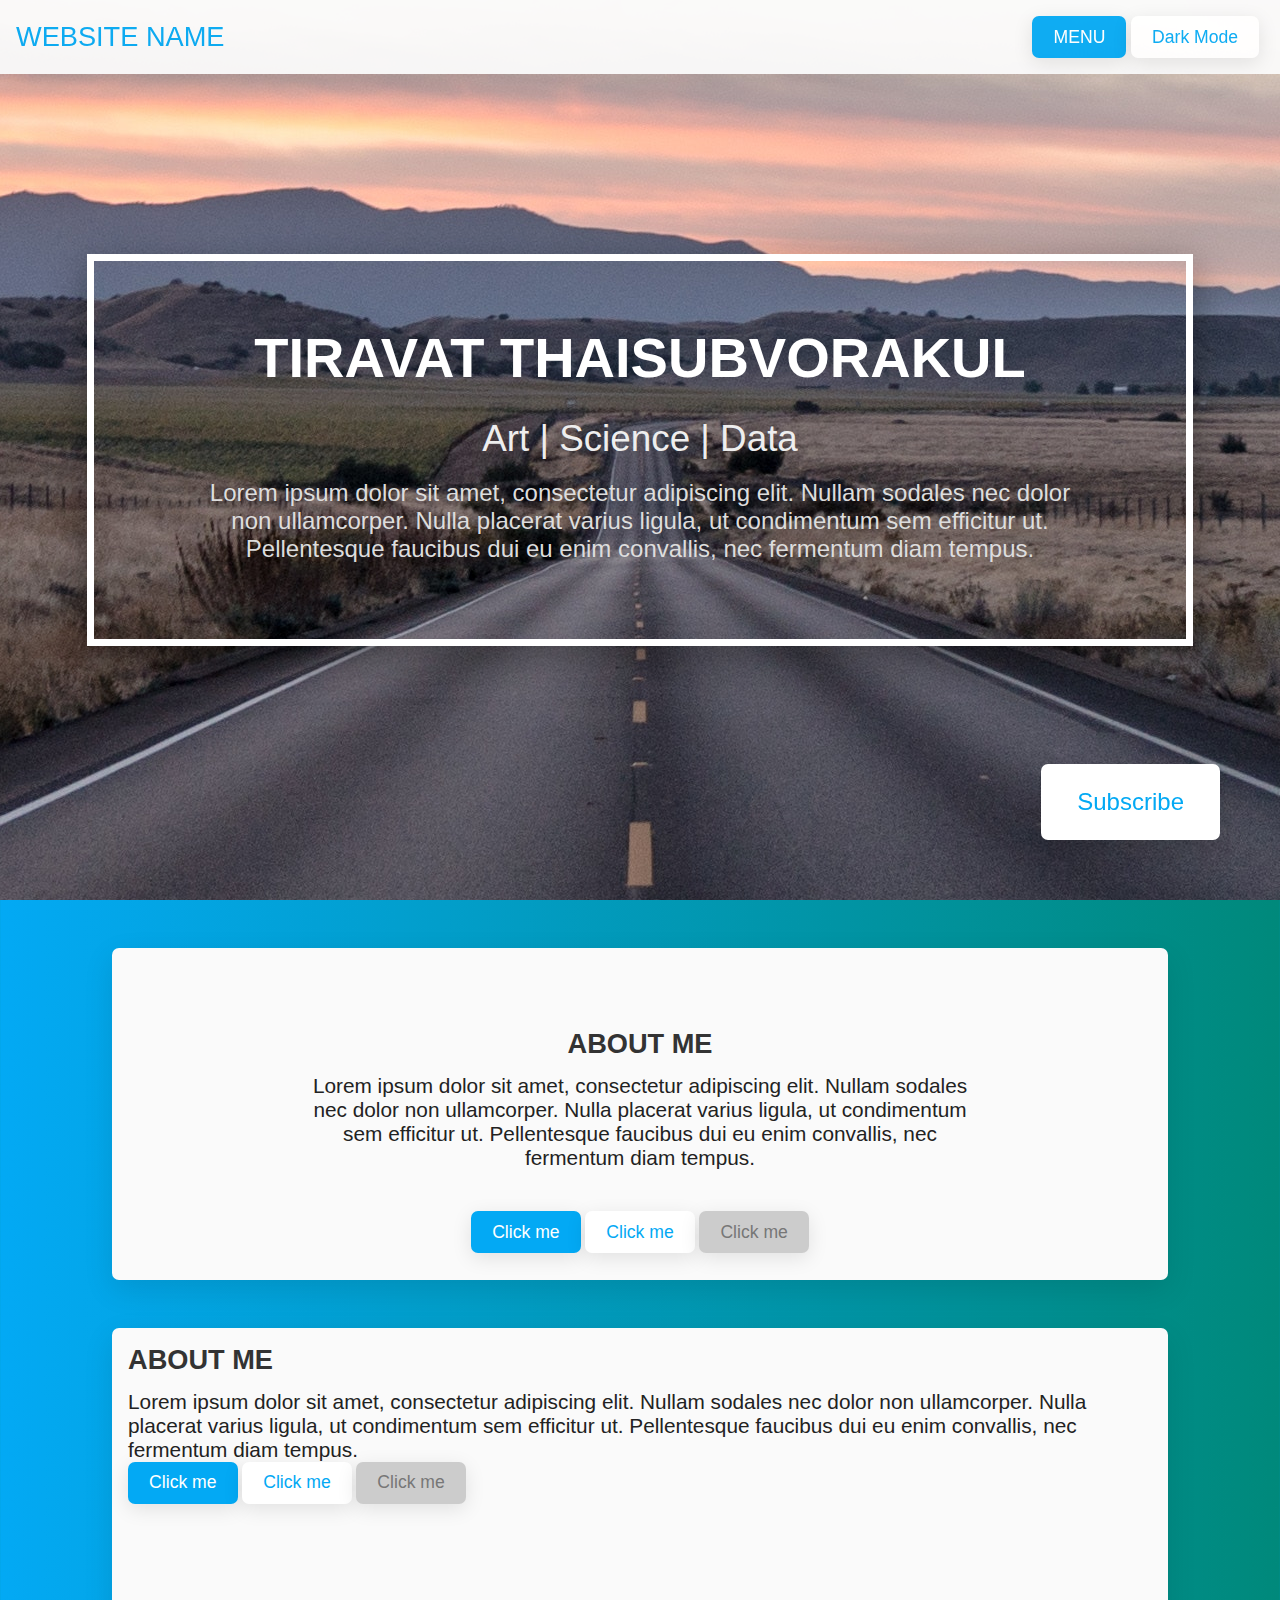
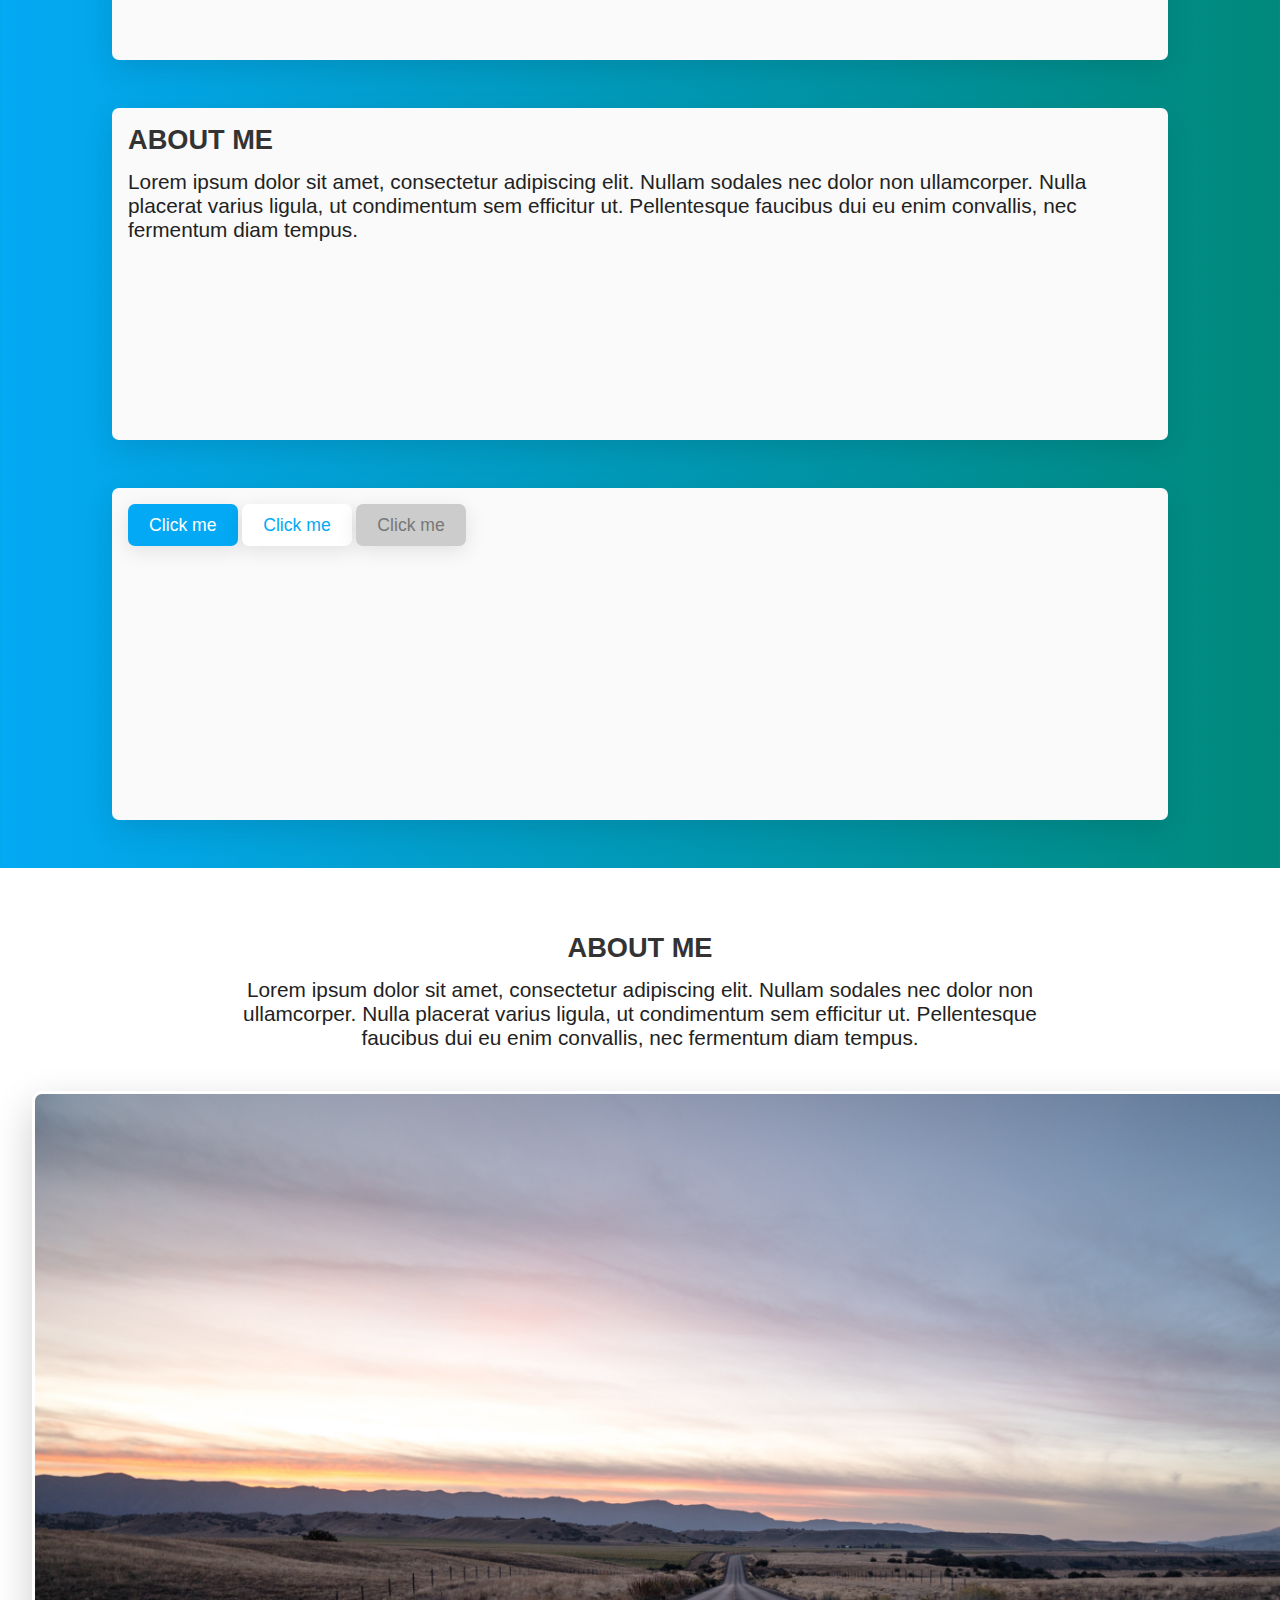
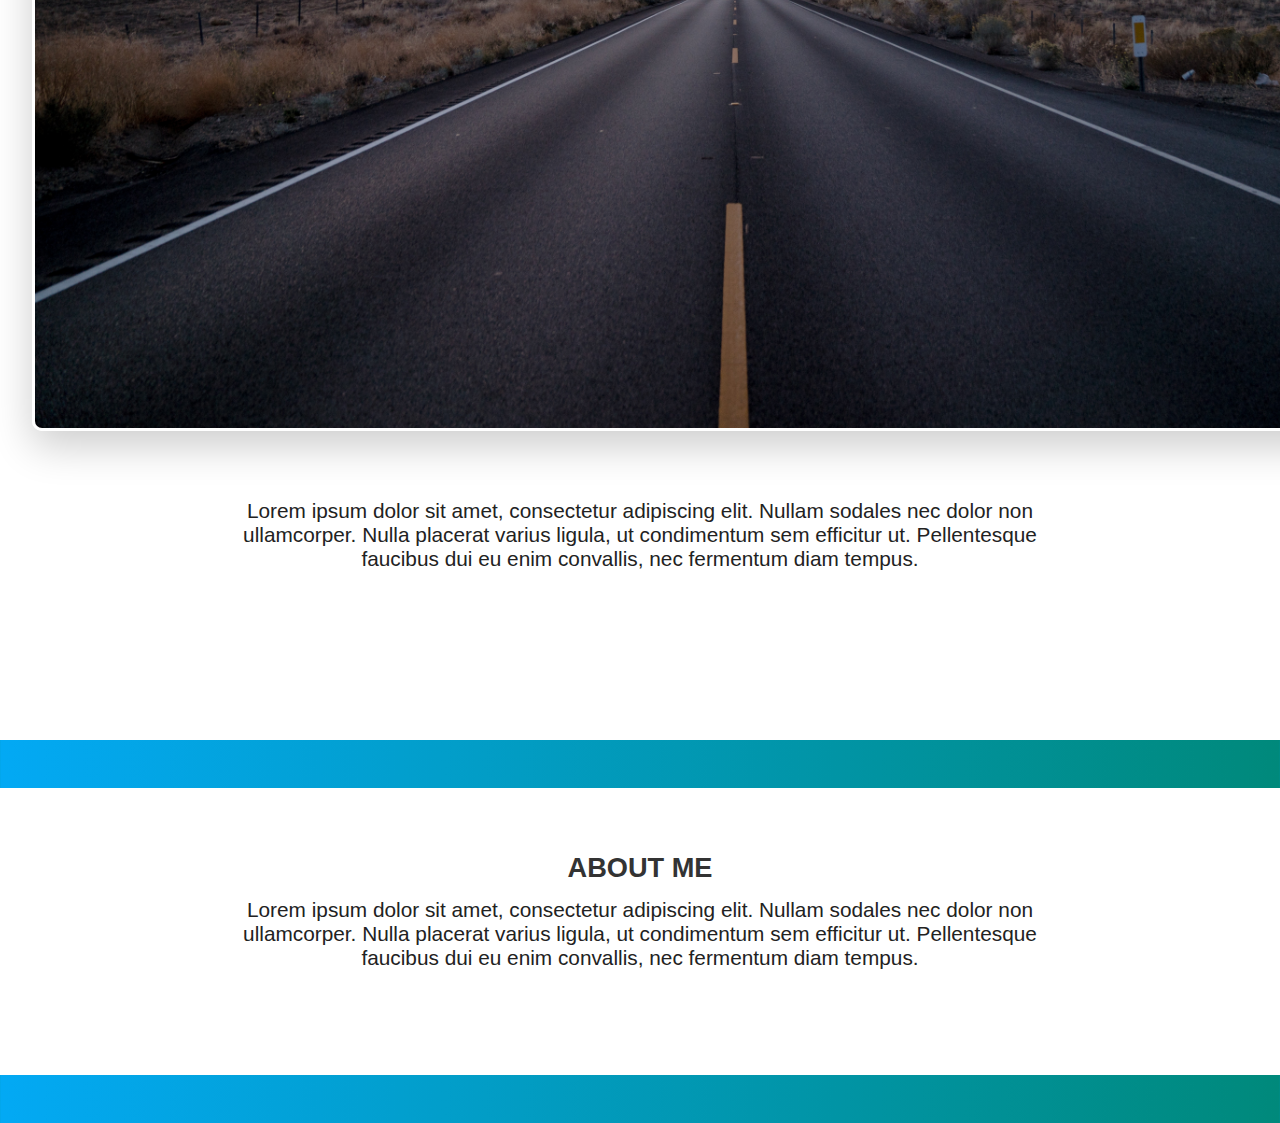
<file: index.html>
<!DOCTYPE html>
<html lang="en">
  <head>
    <title>UI-KIT v1</title>
    <meta charset="utf-8" />
    <meta name="viewport" content="width=device-width, initial-scale=1.0" />
    <link rel="stylesheet" href="./css/main.css"    />
    <link rel="stylesheet" href="./css/buttons.css" />
    <link rel="stylesheet" href="./css/modals.css"  />
    <link rel="stylesheet" href="./css/content.css" />
  </head>
  <body>

    <!-- START Modal -->
    <div class="modal-background-close" id="subscribeModal">
      <div class="modal-dialog">
        <div class="modal-dialog-header">
          <h3>Modal Short Title</h3>
          <button class="base-btn light-btn" onclick="toggleModal();">x</button>
        </div>
        <div class="modal-dialog-body">
          <h1>CONTACT ME</h1>
          <p>
            Lorem ipsum dolor sit amet, consectetur adipiscing elit. Nullam
            sodales nec dolor non ullamcorper. Nulla placerat varius ligula, ut
            condimentum sem efficitur ut. Pellentesque faucibus dui eu enim
            convallis, nec fermentum diam tempus.
            Lorem ipsum dolor sit amet, consectetur adipiscing elit. Nullam
            sodales nec dolor non ullamcorper. Nulla placerat varius ligula, ut
            condimentum sem efficitur ut. Pellentesque faucibus dui eu enim
            convallis, nec fermentum diam tempus.
            Lorem ipsum dolor sit amet, consectetur adipiscing elit. Nullam
            sodales nec dolor non ullamcorper. Nulla placerat varius ligula, ut
            condimentum sem efficitur ut. Pellentesque faucibus dui eu enim
            convallis, nec fermentum diam tempus.
          </p>
        </div>
        <div class="modal-dialog-footer">
          <button onclick="toggleModal();" class="base-btn light-btn">
            CANCEL
          </button>
          <button class="base-btn primary-btn">YES</button>
        </div>
      </div>
    </div>
    <!-- END Modal -->

    <button
      class="base-btn light-btn gian-btn floating-btn"
      onclick="toggleModal();"
    >
      Subscribe
    </button>

    <!-- START Sidebar Menu -->
    <div class="nav-menu-background-close" id="sideNavigationMenu">
      <aside class="nav-menu-drawer">
        <div class="navbar-menu-drawer-header">
          <div class="profile-placeholder"></div>
        </div>
        <ul>
          <li>HOME</li>
          <li>BLOG</li>
          <li>ABOUT</li>
        </ul>
      </aside>
      <div class="nav-menu-blankspace-wrapper">
        <!-- <div class="card" style="height: 800px"></div> -->
      </div>
    </div>
    <!-- END Sidebar Menu -->

    <!-- START Navigation Bar Menu -->
    <nav class="navbar">
      <div class="header">
        <h1><a href="#">WEBSITE NAME</a></h1>
      </div>
      <div class="control">
        <button
          id="navbar-menu-button"
          class="base-btn primary-btn"
          onclick="toggleSideNavigationMenu();"
        >
          MENU
        </button>
        <button
          id="navbar-menu-button"
          class="base-btn light-btn"
        >
          Dark Mode
        </button>
      </div>
    </nav>
    <!-- END Navigation Bar Menu -->

    <!-- START Header Section -->
    <section class="header-fullscreen">
      <div class="heading-group">
        <h1>TIRAVAT THAISUBVORAKUL</h1>
        <h2>Art | Science  | Data</h2>
        <p>
          Lorem ipsum dolor sit amet, consectetur adipiscing elit. Nullam
          sodales nec dolor non ullamcorper. Nulla placerat varius ligula, ut
          condimentum sem efficitur ut. Pellentesque faucibus dui eu enim
          convallis, nec fermentum diam tempus.
        </p>
      </div>
    </section>
    <!-- END Header Section -->

    <!-- START Wrapper -->
    <section class="wrapper">

      <!-- START Card -->
      <div class="card">
        <div class="text-center content-section-text-group">
          <h1>ABOUT ME</h1>
          <p>
            Lorem ipsum dolor sit amet, consectetur adipiscing elit. Nullam
            sodales nec dolor non ullamcorper. Nulla placerat varius ligula, ut
            condimentum sem efficitur ut. Pellentesque faucibus dui eu enim
            convallis, nec fermentum diam tempus.
          </p>
          <button class="base-btn primary-btn">Click me</button>
          <button class="base-btn light-btn">Click me</button>
          <button class="base-btn">Click me</button>
        </div>
      </div>
      <!-- END Card -->

      <!-- START Card -->
      <div class="card">
        <div>
          <h1>ABOUT ME</h1>
          <p>
            Lorem ipsum dolor sit amet, consectetur adipiscing elit. Nullam
            sodales nec dolor non ullamcorper. Nulla placerat varius ligula, ut
            condimentum sem efficitur ut. Pellentesque faucibus dui eu enim
            convallis, nec fermentum diam tempus.
          </p>
        </div>
        <div>
          <button class="base-btn primary-btn">Click me</button>
          <button class="base-btn light-btn">Click me</button>
          <button class="base-btn">Click me</button>
        </div>
      </div>
      <!-- END Card -->

      <!-- START Card -->
      <div class="card">
        <div>
          <h1>ABOUT ME</h1>
          <p>
            Lorem ipsum dolor sit amet, consectetur adipiscing elit. Nullam
            sodales nec dolor non ullamcorper. Nulla placerat varius ligula, ut
            condimentum sem efficitur ut. Pellentesque faucibus dui eu enim
            convallis, nec fermentum diam tempus.
          </p>
        </div>
      </div>
      <!-- END Card -->

      <!-- START Card -->
      <div class="card">
        <button class="base-btn primary-btn">Click me</button>
        <button class="base-btn light-btn">Click me</button>
        <button class="base-btn">Click me</button>
      </div>
      <!-- END Card -->
    </section>
    <!-- END Wrapper -->

    <!-- START section -->
    <section class="content-section">
      <!-- START Wrapper -->
      <div class="wrapper">
        <div class="text-center content-section-text-group">
          <h1>ABOUT ME</h1>
          <p>
            Lorem ipsum dolor sit amet, consectetur adipiscing elit. Nullam
            sodales nec dolor non ullamcorper. Nulla placerat varius ligula, ut
            condimentum sem efficitur ut. Pellentesque faucibus dui eu enim
            convallis, nec fermentum diam tempus.
          </p>
        <div>

        <img class="content-image"
             src="./images/jeremy-bishop-458772-unsplash.jpg"
             width="1400px" />

        <div class="content-section-text-group text-center">
          <p>
            Lorem ipsum dolor sit amet, consectetur adipiscing elit. Nullam
            sodales nec dolor non ullamcorper. Nulla placerat varius ligula, ut
            condimentum sem efficitur ut. Pellentesque faucibus dui eu enim
            convallis, nec fermentum diam tempus.
          </p>
        <div>
      <div>
      <!-- END Wrapper -->
    </section>
    <!-- END section -->

    <!-- START section -->
    <section class="content-section">
      <!-- START Wrapper -->
      <div class="wrapper">
        <div class="text-center content-section-text-group">
          <h1>ABOUT ME</h1>
          <p>
            Lorem ipsum dolor sit amet, consectetur adipiscing elit. Nullam
            sodales nec dolor non ullamcorper. Nulla placerat varius ligula, ut
            condimentum sem efficitur ut. Pellentesque faucibus dui eu enim
            convallis, nec fermentum diam tempus.
          </p>
        <div>
      <div>
      <!-- END Wrapper -->
    </section>
    <!-- END section -->

    <script type="text/javascript" src="./app.js"></script>
  </body>
</html>
</file>
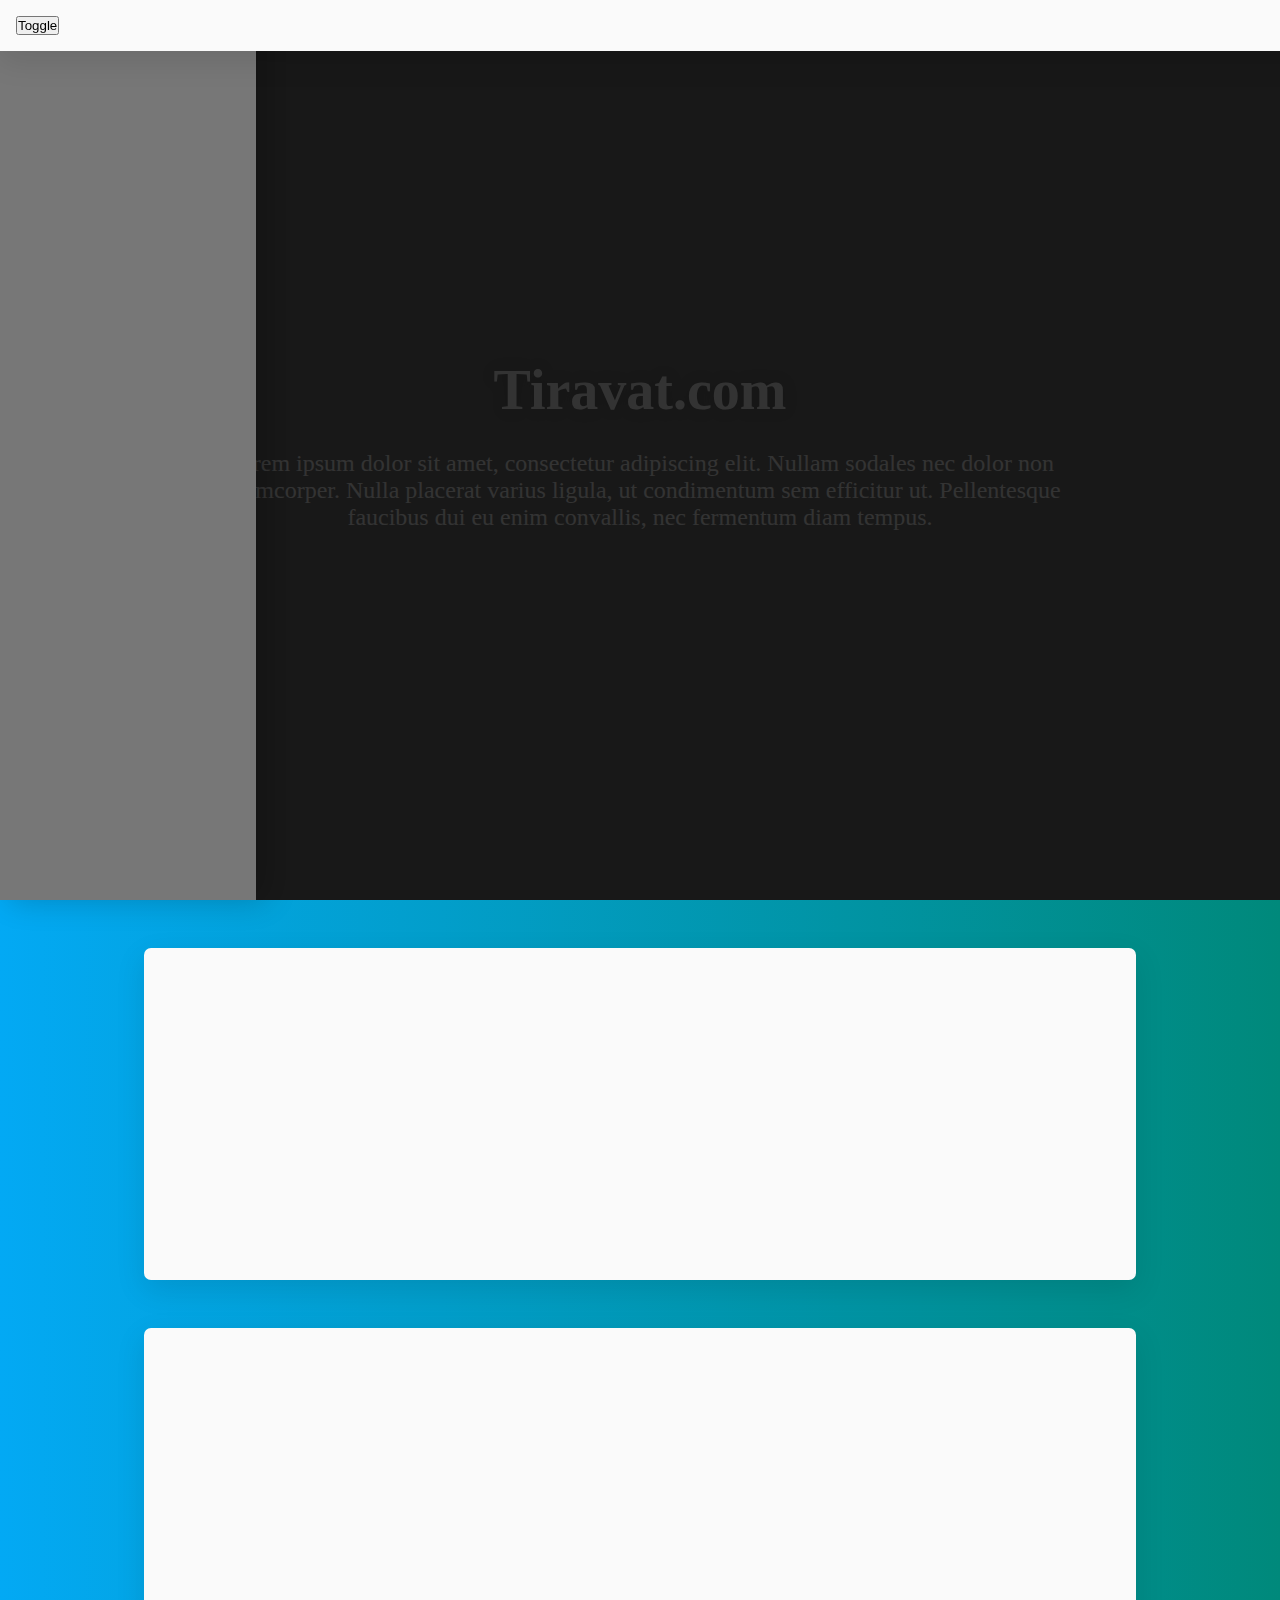
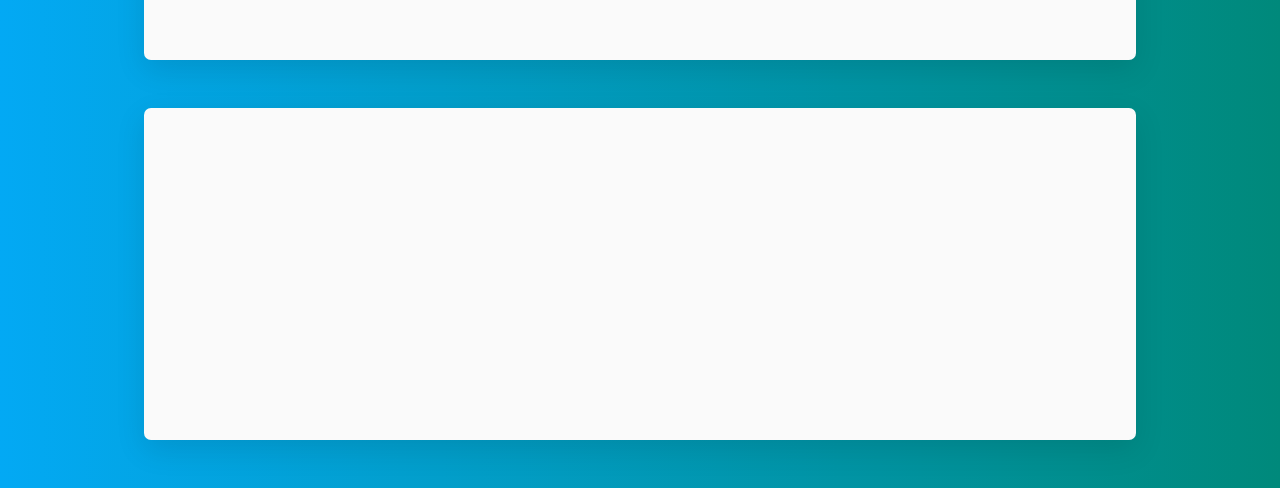
<file: examples/landing.html>
<!DOCTYPE html>
<html lang="en">
    <head>
        <title>UI-KIT v1</title>
        <meta name="viewport" content="width=device-width, initial-scale=1.0, user-scalable=yes">
        <link rel="stylesheet" href="../main.css">
    </head>
    <body>

    <div class="nav-menu-background" id="sideNavigationMenu">
        <aside class="nav-menu-drawer">sad</aside>
    </div>

    <nav class="navbar">
        <div class="navbar-header"></div>
        <div class="navbar-control">
            <button onclick="toggleSideNavigationMenu();">Toggle </button> 
        </div>
    </nav>

    <section class="header-fullscreen">
        <div class="heading-group">
            <h1>Tiravat.com</h1> 
            <p>Lorem ipsum dolor sit amet, consectetur adipiscing elit. Nullam sodales nec dolor non ullamcorper. Nulla placerat varius ligula, ut condimentum sem efficitur ut. Pellentesque faucibus dui eu enim convallis, nec fermentum diam tempus.</p>
        </div>
    </section>

    <div class="warpper">
        <div class="card"></div>
        <div class="card"></div>
        <div class="card"></div>
    </div>    

    <script type="text/javascript" src="../app.js"></script>
    </body>
</html>
</file>
<file: css/main.css>
* {
  margin: 0;
  padding: 0;
  color: #222;
  transition: all 150ms;
  font-size: 1em;
  font-weight: 500;
  font-family: arial;
}

h1 {
  color: #333;
  font-size: 1.7em;
  font-weight: 600;
  font-family: arial;
  display: inline-block;
  margin-bottom: 0.5em;
}

p {
  font-size: 1.3em;
  font-weight: 500;
  font-family: arial;
}

a {
  text-decoration: none;
  color: inherit;
}

body {
  /* background-color: #999;; */
  background-image: linear-gradient(to right, #03a9f4, #00897b);
}

@media screen and (max-width: 900px) {
  body {
    /* background-image: linear-gradient(to bottom, #03A9F4, #EC407A, #FFF176); */
  }
}

/* Fade-In Effect */
@keyframes fadeInEffect {
  from {
    opacity: 0;
    transform: translateX(-2em);
  }
  to {
    opacity: 1;
    transform: translateX(0em);
  }
}

/* Fade Effect */
@keyframes fadeEffect {
  from {
    opacity: 0;
  }
  to {
    opacity: 1;
  }
}

.nav-menu-drawer {
  width: 20%;
  height: 100vh;
  position: fixed;
  top: 0;
  bottom: 0;
  left: 0;
  z-index: 999999999;
  background-image: linear-gradient(to right, #03a9f4, #00897b);
  box-shadow: 10px 0 30px rgba(0, 0, 0, 0.2);
  animation-name: fadeInEffect;
  animation-duration: 600ms;
}

.navbar-menu-drawer-header {
  display: block;
  height: 300px;
  background-color: #fff;
  padding-top: 100px;
  margin-bottom: 1.1em;
  text-align: center;
}

.profile-placeholder {
  display: inline-block;
  height: 200px;
  width: 200px;
  border-radius: 50%;
  background-color: #ccc;
  margin: 0 auto;
}

.nav-menu-drawer > ul {
  //margin-top: 90px;
}

.nav-menu-drawer > ul > li {
  display: block;
  padding: 1em;
  margin: 0 auto;
  width: 100px;
  color: #fff;
  font-size: 1.5em;
  font-weight: 500;
  text-align: center;
  cursor: pointer;
  border-radius: 300px;
  transition: all 200ms ease-in;
}

.nav-menu-drawer > ul > li:hover {
  background-color: #fff;
  color: #03a9f4;
  padding: 1em 140px;
  font-weight: 600;
  border-radius: 0px;
}

.nav-menu-blankspace-wrapper {
  width: 80%;
  height: 100vh;
  padding-top: 100px;
  padding-bottom: 20px;
  padding-right: 20px;
  padding-left: 20px;
  float: right;
  overflow-y: auto;
}

/* Side Navigation Menu : Dark Transparent Background */
.nav-menu-background-close {
  display: none;
}

.nav-menu-background-open {
  display: block;
  width: 100%;
  height: 100%;
  background-color: rgba(255, 255, 255, 0.9);
  position: fixed;
  top: 0;
  bottom: 0;
  left: 0;
  right: 0;
  z-index: 900;

  animation-name: fadeEffect;
  animation-duration: 200ms;
}

/* Top Navigation Bar */
.navbar {
  width: 100%;
  height: auto;
  position: fixed;
  top: 0;
  left: 0;
  right: 0;
  padding: 1em;
  text-align: left;

  background-color: #fafafa;
  opacity: 0.95;
  box-shadow: 0 10px 30px rgba(0, 0, 0, 0.1);
  z-index: 9999;

  display: flex;
  justify-content: space-between;
  align-items: center;
}

.navbar > .header {
  width: auto;
  display: inline-block;
}

.navbar > .header > h1 {
  display: inline-block;
  margin: 0;
  color: #03a9f4;
}

.navbar > .control {
  display: inline-block;
  margin-right: 2.3em;
}

/* Wrapper Component */
.wrapper {
  margin: 3em auto;
  padding: 0;
  width: 1400px;
  max-width: 100%;
  height: auto;
}

/* Header with full-screen style */
.header-fullscreen {
  width: 100%;
  height: 100vh;
  background-image: url(../images/jeremy-bishop-458772-unsplash.jpg);
  background-size: zoom;
  background-position: center;

  display: flex;
  flex-direction: column;
  justify-content: center;
  align-items: center;
}

.header-fullscreen > .heading-group {
  text-align: center;
  width: 900px;
  max-width: 80%;
  padding: 4em 6em;
  border: 7px solid #fff;
  box-shadow: 0 10px 40px rgba(0, 0, 0, 0.4);
}

.header-fullscreen > .heading-group > h1 {
  color: #fff;
  font-size: 3.5em;
  font-weight: 600;
  margin-bottom: 0.5em;
  text-shadow: 0 0 15px rgba(0, 0, 0, 0.15);
}

.header-fullscreen > .heading-group > h2 {
  color: #eee;
  font-size: 2.3em;
  font-weight: 300;
  margin-bottom: 0.5em;
  text-shadow: 0 10px 25px rgba(0, 0, 0, 0.2);
}

.header-fullscreen > .heading-group > p {
  margin: 0;
  color: #ddd;
  font-size: 1.5em;
  text-shadow: 0 10px 25px rgba(0, 0, 0, 0.2);
  margin-bottom: 0.5em;
}

/* Card Element */
.card {
  max-width: 80%;
  height: 300px;
  padding: 1em;
  margin: 1em auto 3em auto;
  background-color: #fafafa;
  border-radius: 7px;
  box-shadow: 0 10px 30px rgba(0, 0, 0, 0.1);
  animation-name: fadeInEffect;
  animation-duration: 1s;
  transition: all 150ms ease-out;
}

.card:hover {
  box-shadow: 0 15px 50px rgba(0, 0, 0, 0.2);
  transform: translateY(-0.5em);
}
</file>
<file: css/buttons.css>
.base-btn {
  background-color: #ccc;
  color: #777;
  cursor: pointer;
  box-shadow: 0 5px 20px rgba(0, 0, 0, 0.1);
  border: none;
  padding: 0.6em 1.2em;
  border-radius: 7px;
  font-size: 1.1em;
  font-weight: 400;
  transition: 300ms;
}

.base-btn:hover {
  font-weight: 600;
  padding-right: 2em;
  padding-left: 2em;
}

.base-btn:active {
  background-color: #777;
  color: #ccc;
}

.primary-btn {
  background-color: #03a9f4;
  color: #fff;
}

.primary-btn:active {
  background-color: #fff;
  color: #03a9f4;
}

.light-btn {
  background-color: #fff;
  color: #03a9f4;
}

.light-btn:active {
  background-color: #03a9f4;
  color: #fff;
}

.floating-btn {
  position: fixed;
  bottom: 60px;
  right: 60px;
}

.gian-btn {
  padding: 1em 1.5em;
  font-size: 1.5em;
  box-shadow: 0 10px 25px rgba(0, 0, 0, 0.2);
}
</file>
<file: css/modals.css>
.modal-background-open {
  display: block;
  width: 100%;
  height: 100%;
  padding-top: 2em;
  background-color: rgba(255, 255, 255, 0.9);
  position: fixed;
  top: 0;
  bottom: 0;
  left: 0;
  right: 0;
  z-index: 9999999;
  animation-name: fadeEffect;
  animation-duration: 200ms;
}

.modal-background-close {
  display: none;
}

.modal-dialog {
  max-width: 90%;
  height: auto;
  margin: 3em auto 3em auto;
  background-color: #fafafa;
  border-radius: 10px;
  box-shadow: 0 10px 30px rgba(0, 0, 0, 0.1);
  animation-name: fadeInEffect;
  animation-duration: 1s;
  transition: all 150ms ease-out;
  display: flex;
  flex-direction: column;
  justify-content: space-between;
}

.modal-dialog-header {
  background-image: linear-gradient(to right, #03a9f4, #00897b);
  border-top-left-radius: 10px;
  border-top-right-radius: 10px;
  display: flex;
  justify-content: space-between;
  align-items: center;
  padding: 10px 20px;
}

.modal-dialog-header > h3 {
  color: #fff;
  font-weight: 500;
  font-size: 1.5em;
}

.modal-dialog-body {
  display: block;
  width: auto; 
  min-height: 200px;
  max-height: 700px;
  overflow-y: auto;
  padding: 20px 10px;
  background-color: #fff;
}


.modal-dialog-footer {
  background-color: #efefef;
  padding: 10px 20px;
  text-align: right;
  border-bottom-left-radius: 10px;
  border-bottom-right-radius: 10px;
}
</file>
<file: css/content.css>
.content-section {
  margin: 0;
  width: 100%;
  height: auto;
  background-color: #fff;
}

.content-image{
  border: 3px solid #fff;
  border-radius: 10px;
  box-shadow: 0 15px 40px rgba(0,0,0,0.20);
}

.text-center {
  text-align: center;
}

.content-section-text-group {
  display: block;
  width: auto;
  padding: 4em 2em;
}

.content-section-text-group > p {
  width: 70%;
  margin: 0 auto 2em auto;
}
</file>
<file: main.css>
* {
  margin: 0;
  padding: 0;
  transition: all 150ms;
}

body {
  /* background-color: #999;; */
  background-image: linear-gradient(to right, #03a9f4, #00897b);
}

@media screen and (max-width: 900px) {
  body {
    /* background-image: linear-gradient(to bottom, #03A9F4, #EC407A, #FFF176); */
  }
}

/* Fade-In Effect */
@keyframes fadeInEffect {
  from {
    opacity: 0;
    transform: translateX(-2em);
  }
  to {
    opacity: 1;
    transform: translateX(0em);
  }
}

/* Fade Effect */
@keyframes fadeEffect {
  from {
    opacity: 0;
  }
  to {
    opacity: 1;
  }
}

.nav-menu-drawer {
  width: 20%;
  height: 100vh;
  position: absolute;
  top: 0;
  bottom: 0;
  left: 0;
  z-index: 901;
  background-color: #777;
  box-shadow: 10px 0 30px rgba(0, 0, 0, 0.2);

  animation-name: fadeInEffect;
  animation-duration: 600ms;
}

/* Side Navigation Menu : Dark Transparent Background */
.nav-menu-background-close {
  display: none;
}

.nav-menu-background {
  width: 100%;
  height: 100%;
  background-color: rgba(0, 0, 0, 0.8);
  position: fixed;
  top: 0;
  bottom: 0;
  left: 0;
  right: 0;
  z-index: 900;

  animation-name: fadeEffect;
  animation-duration: 200ms;
}

/* Top Navigation Bar */
.navbar {
  width: 100%;
  height: auto;
  position: fixed;
  top: 0;
  left: 0;
  right: 0;
  padding: 1em;
  margin: 0 auto;

  background-color: #fafafa;
  box-shadow: 0 10px 30px rgba(0, 0, 0, 0.1);
  z-index: 9999;
}

/* Wrapper Component */
.warpper {
  margin: 3em auto;
  padding: 0;
  width: 1200px;
  max-width: 100%;
  height: auto;
}

/* Header with full-screen style */
.header-fullscreen {
  width: 100%;
  height: 100vh;
  background-color: #777;

  display: flex;
  flex-direction: column;
  justify-content: center;
  align-items: center;
}

.header-fullscreen > .heading-group {
  text-align: center;
  width: 900px;
  max-width: 80%;
  /* background-color: red;
    border-width: thick;
    padding: 4em 2em;
    box-shadow: 0 0 20px rgba(0,0,0,0.2); */
}

.header-fullscreen > .heading-group > h1 {
  color: #fff;
  font-size: 3.5em;
  margin-bottom: 0.5em;
  text-shadow: 0 0 15px rgba(0, 0, 0, 0.15);
}

.header-fullscreen > .heading-group > p {
  margin: 0;
  color: #fff;
  font-size: 1.5em;
  margin-bottom: 0.5em;
}

/* Card Element */
.card {
  max-width: 80%;
  height: 300px;
  padding: 1em;
  margin: 1em auto 3em auto;
  background-color: #fafafa;
  border-radius: 7px;
  box-shadow: 0 10px 30px rgba(0, 0, 0, 0.1);
  animation-name: fadeInEffect;
  animation-duration: 1s;
  transition: all 150ms ease-out;
}

.card:hover {
  box-shadow: 0 15px 50px rgba(0, 0, 0, 0.2);
  transform: translateY(-0.5em);
}

.base-btn {
  background-color: #ccc;
  color: #777;
  cursor: pointer;
  box-shadow: 0 5px 20px rgba(0, 0, 0, 0.1);
  border: none;
  padding: 0.6em 1.2em;
  border-radius: 7px;
  font-size: 1.1em;
  font-weight: 400;
  transition: 300ms;
}

.base-btn:hover {
  font-weight: 600;
  padding: 0.6em 2em;
}

.primary-btn {
  background-color: #03a9f4;
  color: #fff;
}

.light-btn {
  background-color: #fff;
  color: #03a9f4;
}
</file>
